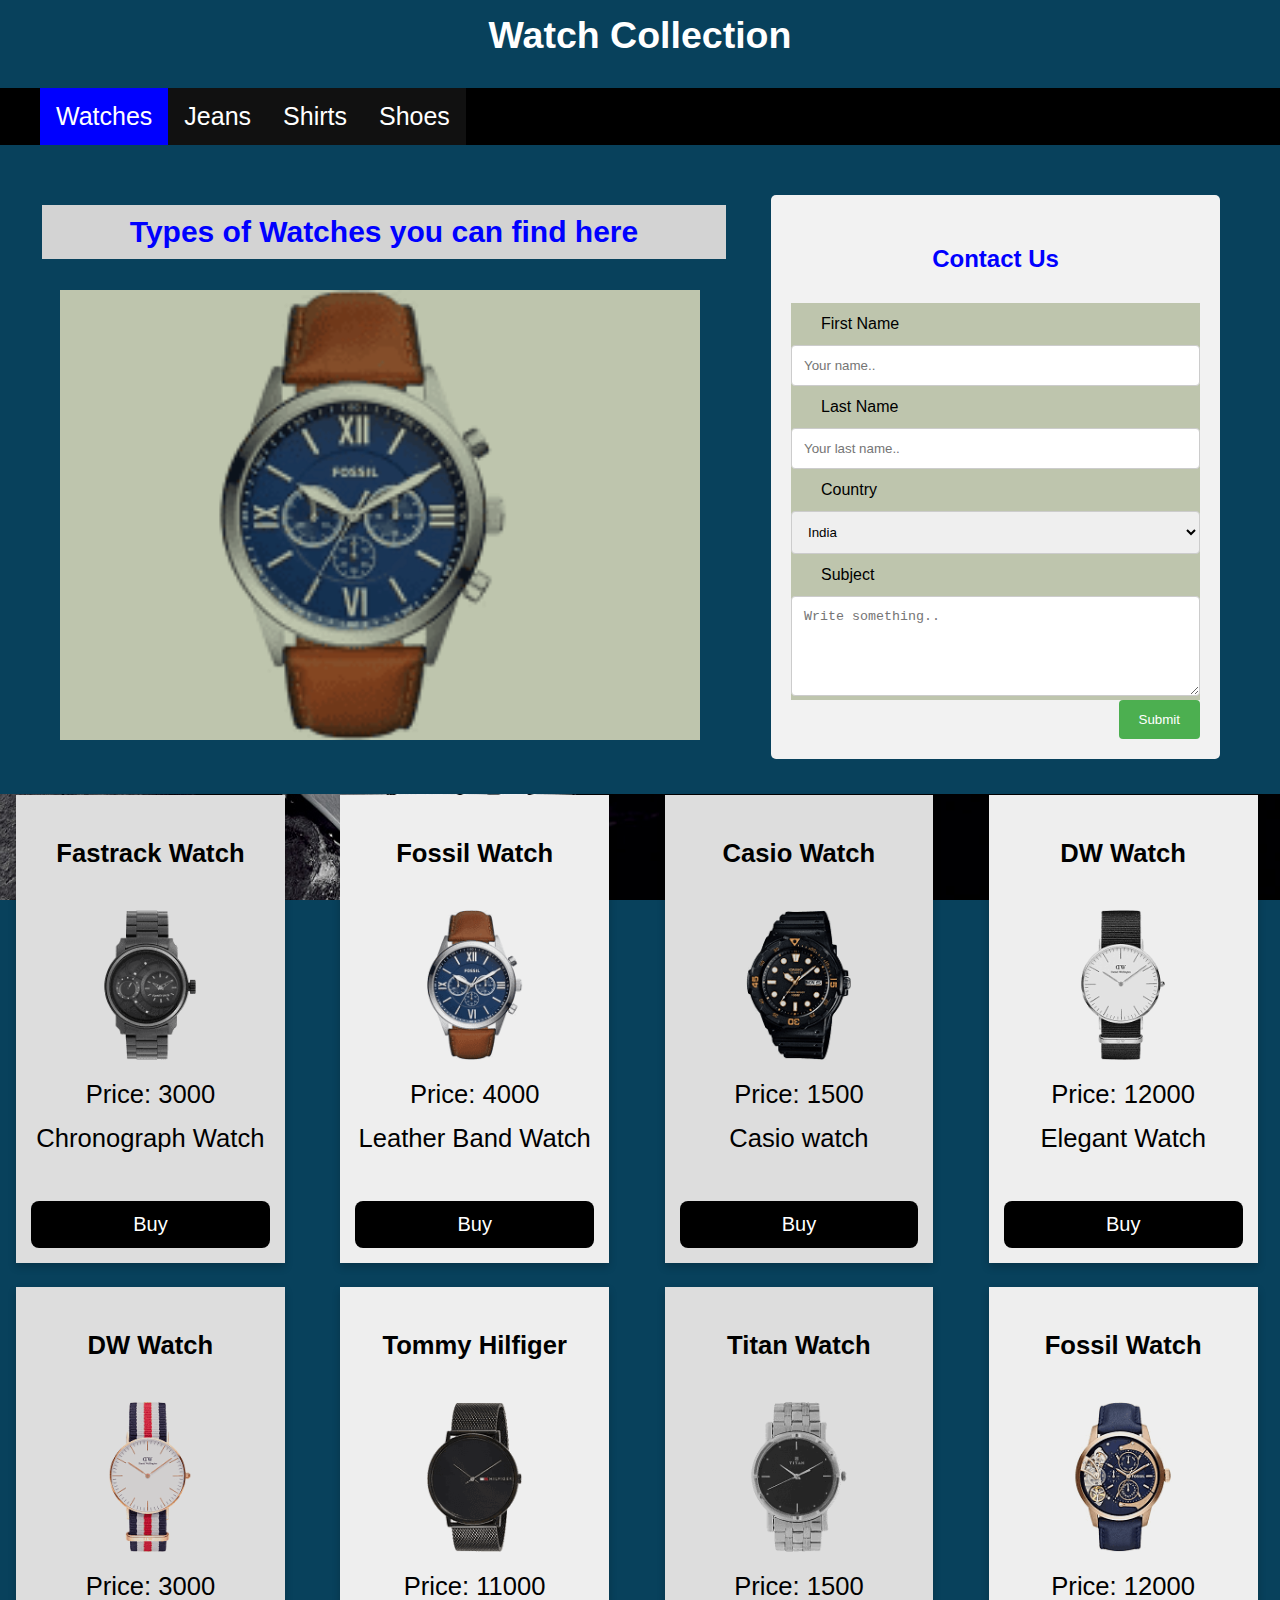
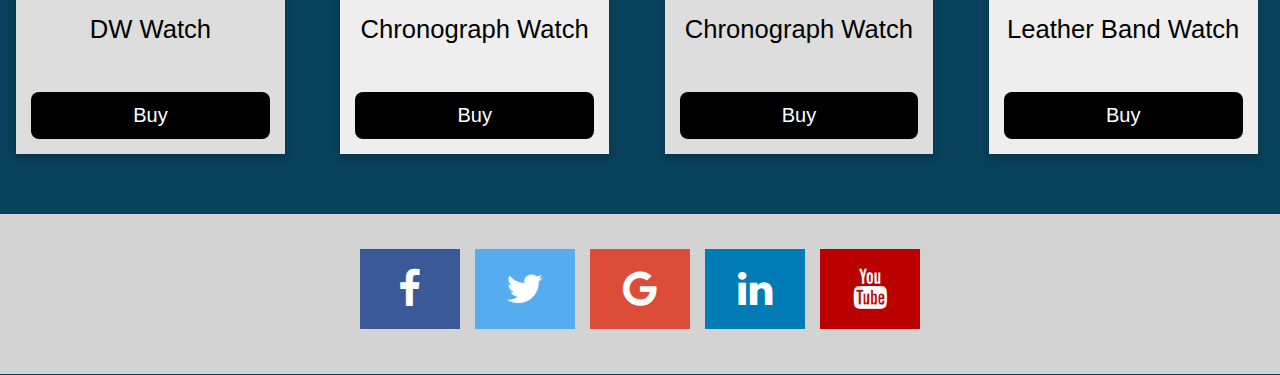
<file: index.html>
<!DOCTYPE html>
<html lang="en">

<head>
    <meta charset="utf-8">
    <meta name="viewport" content="width=device-width, initial-scale=1">
    <meta http-equiv="X-UA-Compatible" content="ie=edge">
    <link rel="stylesheet" href="css/with_grid.css">
    <link rel="stylesheet" href="https://cdnjs.cloudflare.com/ajax/libs/font-awesome/4.7.0/css/font-awesome.min.css">
    <title>Shop</title>
</head>

<body>
    <header>
        <h2 class="bl">Watch Collection</h2>
        <ul class="topnav">
            <li><a class="active" href="#Watches">Watches</a></li>
            <li><a href="#jeans">Jeans</a></li>
            <li><a href="#shirts">Shirts</a></li>
            <li><a href="#shoes">Shoes</a></li>
        </ul>
    </header>
    <section class="grid3">
        <section>
            <h2 class="heading_color">Types of Watches you can find here</h2>
            <section id="slider">
                <slider>
                    <slide>
                        <p> </p>
                    </slide>
                    <slide>
                        <p> </p>
                    </slide>
                    <slide>
                        <p> </p>
                    </slide>
                    <slide>
                        <p> </p>
                    </slide>
                </slider>
            </section>
        </section>
        <section class="container">
            <h2 class="p1"><strong>Contact Us</strong></h2>
            <form action="/action_page.php">
                <label class="contact" for="fname">First Name</label>
                <input type="text" id="fname" name="firstname" placeholder="Your name..">
                <label class="contact" for="lname">Last Name</label>
                <input type="text" id="lname" name="lastname" placeholder="Your last name..">
                <label class="contact" for="country">Country</label>
                <select id="country" name="country">
                    <option value="India">India</option>
                    <option value="UK">UK</option>
                    <option value="Usa">USA</option>
                </select>
                <label class="contact" for="subject">Subject</label>
                <textarea id="subject" name="subject" placeholder="Write something.." style="height:100px"></textarea>
                <input type="submit" value="Submit">
            </form>
        </section>
    </section>
    <section class="parallax">
        <section class="grid">
            <section class="card column grid1">
                <h3>Fastrack Watch</h3>
                <img src="image/fastrack_3k.png" alt="Fastrack Watch">
                <p>Price: 3000</p>
                <p>Chronograph Watch</p>
                <button>Buy</button>
            </section>
            <section class="card column grid1">
                <h3>Fossil Watch</h3>
                <img src="image/fossil_4k.png" alt="Fossil Watch">
                <p>Price: 4000</p>
                <p>Leather Band Watch</p>
                <button>Buy</button>
            </section>
            <section class="card column grid1">
                <h3>Casio Watch</h3>
                <img src="image/casio_1.5k.png" alt="Casio Watch">
                <p>Price: 1500</p>
                <p>Casio watch</p>
                <button>Buy</button>
            </section>
            <section class="card column grid1">
                <h3>DW Watch</h3>
                <img src="image/dw_12k.png" alt="DW Watch">
                <p>Price: 12000</p>
                <p>Elegant Watch</p>
                <button>Buy</button>
            </section>
            <section class="card column  grid1">
                <h3>DW Watch</h3>
                <img src="image/dw_10k.png" alt="DW Watch">
                <p>Price: 3000</p>
                <p>DW Watch</p>
                <button>Buy</button>
            </section>
            <section class="card column  grid1">
                <h3>Tommy Hilfiger</h3>
                <img src="image/tomy_hil_11k.png" alt="Tommy Hilfiger Watch">
                <p>Price: 11000</p>
                <p>Chronograph Watch</p>
                <button>Buy</button>
            </section>
            <section class="card column  grid1">
                <h3>Titan Watch</h3>
                <img src="image/titan_2k.png" alt="Titan Watch">
                <p>Price: 1500</p>
                <p>Chronograph Watch</p>
                <button>Buy</button>
            </section>
            <section class="card column  grid1">
                <h3>Fossil Watch</h3>
                <img src="image/fossil_13k.png" alt="Fossil Watch">
                <p>Price: 12000</p>
                <p>Leather Band Watch</p>
                <button>Buy</button>
            </section>
        </section>
    </section>
    <footer>
        <a href="#" class="fa fa-facebook"></a>
        <a href="#" class="fa fa-twitter"></a>
        <a href="#" class="fa fa-google"></a>
        <a href="#" class="fa fa-linkedin"></a>
        <a href="#" class="fa fa-youtube"></a>
    </footer>
</body>

</html>
</file>
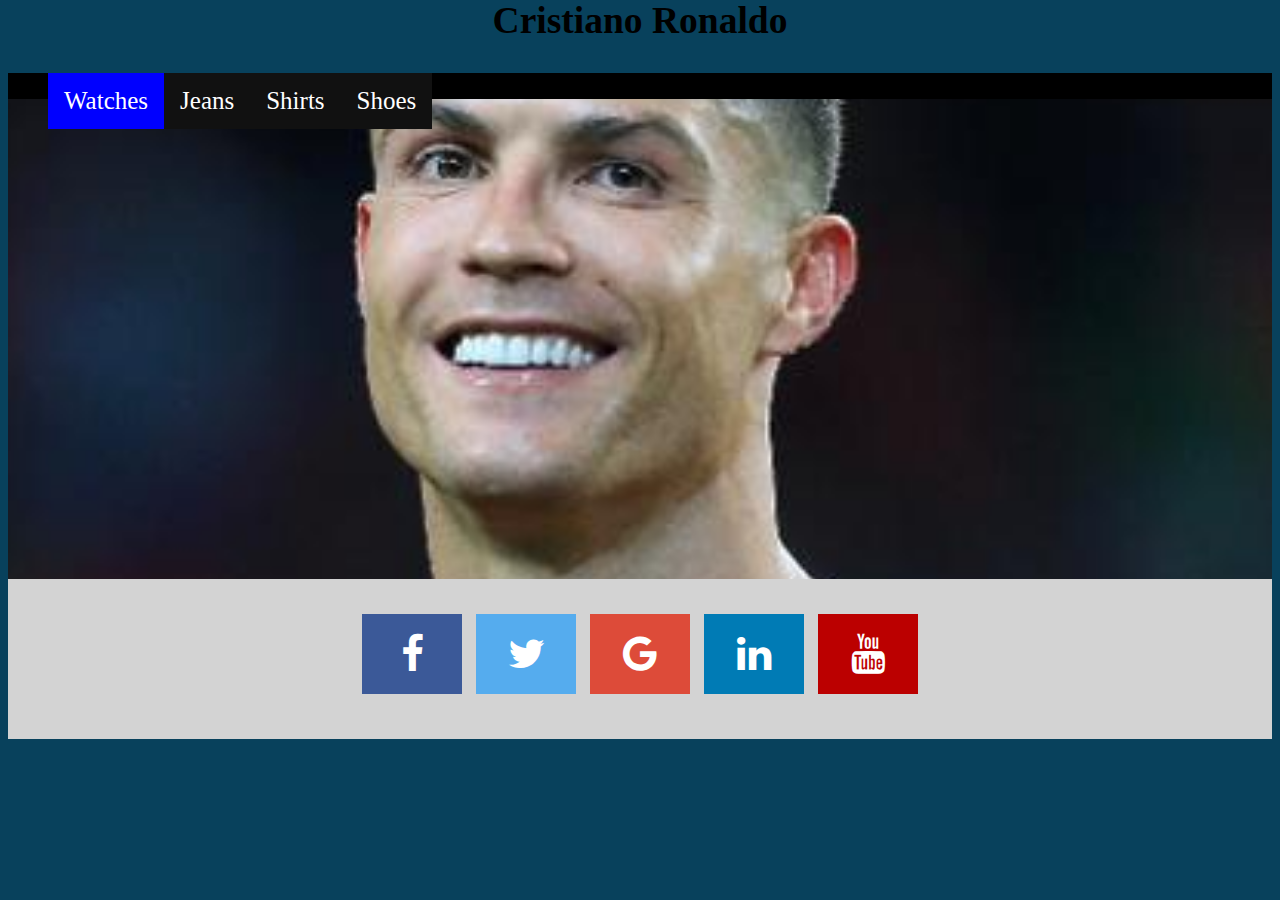
<file: index1.html>
<!DOCTYPE html>
<html lang="en">

<head>
    <meta charset="utf-8">
    <meta name="viewport" content="width=device-width, initial-scale=1">
    <meta http-equiv="X-UA-Compatible" content="ie=edge">
    <link rel="stylesheet" href="eg1.css">
    <link rel="stylesheet" href="https://cdnjs.cloudflare.com/ajax/libs/font-awesome/4.7.0/css/font-awesome.min.css">
    <title>Hero Page</title>
</head>

<body>
    <header>
        <h2 class="bl">Cristiano Ronaldo</h2>
        <ul class="topnav">
            <li><a class="active" href="#Watches">Watches</a></li>
            <li><a href="#jeans">Jeans</a></li>
            <li><a href="#shirts">Shirts</a></li>
            <li><a href="#shoes">Shoes</a></li>
        </ul>
    </header>
    <section class="parallax">
    </section>
     <footer>
        <a href="#" class="fa fa-facebook"></a>
        <a href="#" class="fa fa-twitter"></a>
        <a href="#" class="fa fa-google"></a>
        <a href="#" class="fa fa-linkedin"></a>
        <a href="#" class="fa fa-youtube"></a>
    </footer>
</body>

</html>
</file>
<file: css/with_grid.css>
* {
    box-sizing: border-box;
}

body {
    background-color: #08415C
}

header {
    font-size: 25px;
    text-align: center;
    background-color: #08415c;
    margin: -10px;
    margin-top: -32px;
    margin-right: 0px;
    margin-left: 0px;
}

.column {
    font-size: 2vw;
}

body {
    font-family: Arial, Helvetica, sans-serif;
    width: 100%;
    height: 100%;
    padding: 0;
    margin: 0px;
}

.grid {
    display: grid;
    grid-template-columns: 25% 25% 25% 25%;
    grid-gap: 8px;
    box-sizing: border-box;
    padding-bottom: 50px;
    margin-top: 50px;
    margin-right: 0px;

}

.grid section {
    background: #eee;
    padding: 15px;
    justify-items: center;
}

.grid section:nth-child(odd) {
    background: #ddd;
}

.grid1 {
    display: grid;
    grid-template-rows: 20% 40% 10% 10% 20%;
    align-items: center;
    /*grid-gap:1em;*/
    padding-left: 1px;
}

.grid3 {
    display: grid;
    grid-template-columns: 60% 40%;

}

/* Responsive columns */

@media screen and (max-width: 700px) {
    .column {

        display: block;
        margin-bottom: 20px;
        font-size: 2vw;
    }

    .grid {
        width: 100%;
        grid-template-columns: 50% 50%;
    }

    .grid1 {
        width: 100%;
        grid-template-columns: 50% 50%;
    }

    .parallax {
        background-image: none;
        /*min-height: none;*/
    }

}

@media screen and (max-width: 500px) {
    .column {
        /*width: 100%;*/
        display: block;
        margin-bottom: 10px;
        font-size: 2vw;
    }

    .grid {
        width: 100%;
        grid-template-columns: 100%;
    }

    .grid1 {
        width: 100%;
        grid-template-columns: 100%;
    }

    .parallax {
        background-image: none;
        /*min-height: none;*/
    }

    .slider {
        display: block;
        width: 30%;
        height: 40%;
        background-image: none;
    }

    ul.topnav li.right,
    ul.topnav li {
        float: none;
    }

    .card {
        width: 80%;
    }

    .grid3 {
        margin: 5px;
        margin-top: 20px;
    }

}

/* Style the counter cards */
.card {
    box-shadow: 0 4px 8px 0 rgba(0, 0, 0, 0.2);
    padding: 16px;
    text-align: center;
    background-color: #f1f1f1;
    margin: 1px;
    margin-right: -10px;
    width: 85%;
    margin-bottom: 15px
}

.card button {
    border: none;
    outline: 0;
    padding: 12px;
    color: white;
    background-color: #000;
    text-align: center;
    cursor: pointer;
    width: 100%;
    font-size: 20px;
    margin-top: auto;
    border-radius: 8px;

}

.fa:hover {
    opacity: 0.7;
}

.fa-facebook {
    background: #3B5998;
    color: white;
}

.fa-twitter {
    background: #55ACEE;
    color: white;
}

.fa-google {
    background: #dd4b39;
    color: white;
}

.fa-linkedin {
    background: #007bb5;
    color: white;
}

.fa-youtube {
    background: #bb0000;
    color: white;
}

.fa {
    padding: 20px;
    font-size: 30px;
    width: 100px;
    text-align: center;
    text-decoration: none;
    margin: 15px 2px;
}

footer {
    text-align: center;
    font-size: 40px;
    background-color: lightgrey;
    margin: -20px;
    margin-right: 0px;
    margin-left: 0px;
    padding-bottom: 30px;
    padding-top: 20px;
}

section {
    margin: 15px;
    margin-top: 30px;
    margin-right: 30px;

}

img {
    max-width: 115%;
    max-height: auto;
    height: 150px;
}

ul {
    list-style-type: none;
    margin: 0px;
    padding-left: 40px;
    overflow: hidden;
    background-color: black;
    padding-right: 30px;
}

li {
    float: left;
}

li a {
    display: block;
    color: white;
    text-align: center;
    padding: 14px 16px;
    text-decoration: none;
    background-color: #111;
}

li a:hover:not(.active) {
    background-color: black;
}

.active {
    background-color: blue;
}

p {
    font-size: 2vw;
}

h3 {
    font-size: 2vw;
}

h2 {
    text-align: center;
    color: blue;
    padding: 0px;
    padding-top: 15px;


}

.im1 {
    max-width: 100%;
    height: 100%;
}

.parallax {
    margin: -7px;
    margin-top: -30px;
    margin-right: 0px;
    margin-left: 0px;
    /*padding: none;*/
    background-image: url(../image/bg1.jpg);


    min-height: 500px;


    background-attachment: fixed;
    background-position: center;
    background-repeat: no-repeat;
    background-size: cover;
}

.heading_color {
    background-color: lightgrey;
    margin-top: 10px;
    font-size: 30px;
    margin-left: 12px;
    padding: 10px;
}

.flex {
    display: flex;
    flex-direction: column;
}

.al {
    padding-bottom: 20px;
}
slider {
    display: block;
    width: 50%;
    height: 50%;
    background-color: #bec5ad;
    overflow: hidden;
    position: absolute;
    margin: 1px;
    margin-left: 15px;

}

slider>* {
    position: absolute;
    display: block;
    width: 95%;
    height: 100%;
    background: #bec5ad;
    animation: slide 12s infinite;
    overflow: hidden;
    margin-right: 1px;
}

slide:nth-child(1) {
    left: 0%;
    animation-delay: -1s;
    background-image: url(../image/casio_1.5k.png);
    background-size: contain;
    background-repeat: no-repeat;
    background-position: center;
}

slide:nth-child(2) {
    animation-delay: 2s;
    background-image: url(../image/dw_12k.png);
    background-size: contain;
    background-repeat: no-repeat;
    background-position: center;
}

slide:nth-child(3) {
    animation-delay: 5s;
    background-image: url(../image/fastrack_3k.png);
    background-size: contain;
    background-repeat: no-repeat;
    background-position: center;
}

slide:nth-child(4) {
    left: 0%;
    animation-delay: 8s;
    background-image: url(../image/fossil_4k.png);
    background-size: contain;
    background-repeat: no-repeat;
    background-position: center;
}

slide p {
    font-family: Comfortaa;
    font-size: 70px;
    text-align: center;
    display: inline-block;
    width: 100%;
    margin-top: 340px;
    color: #fff;
}

@keyframes slide {
    0% {
        left: 100%;
        width: 100%;
    }

    5% {
        left: 0%;
    }

    25% {
        left: 0%;
    }

    30% {
        left: -100%;
        width: 100%;
    }

    30.0001% {
        left: -100%;
        width: 0%;
    }

    100% {
        left: 100%;
        width: 0%;
    }
}

form {
    background-color: #bec5ad;
}

input[type=text],
select,
textarea {
    width: 100%;
    padding: 12px;
    border: 1px solid #ccc;
    border-radius: 4px;
    resize: vertical;
}

label {
    padding: 12px 12px 12px 0;
    display: inline-block;
}

input[type=submit] {
    background-color: #4CAF50;
    color: white;
    padding: 12px 20px;
    border: none;
    border-radius: 4px;
    cursor: pointer;
    float: right;
}

input[type=submit]:hover {
    background-color: #45a049;
}

.container {
    border-radius: 5px;
    background-color: #f2f2f2;
    padding: 20px;
}

.col-25 {
    float: left;
    width: 25%;
    margin-top: 6px;
}

.col-75 {
    float: left;
    width: 75%;
    margin-top: 6px;
}

/* Clear floats after the columns */
.row:after {
    content: "";
    display: table;
    clear: both;
}

/* Responsive layout - when the screen is less than 600px wide, make the two columns stack on top of each other instead of next to each other */
@media screen and (max-width: 600px) {

    .col-25,
    .col-75,
    input[type=submit] {
        width: 100%;
        margin-top: 0;
    }
}

.p1 {
    padding: 10px;
}

.bl {
    color: white;
}

.contact {
    margin-left: 30px;
}
</file>
<file: eg1.css>
* {
    box-sizing: border-box;
}

body {
    background-color: #08415C
}

header {
    font-size: 25px;
    text-align: center;
    background-color: #08415c;
    margin: -10px;
    margin-top: -32px;
    margin-right: 0px;
    margin-left: 0px;
}
ul {
    list-style-type: none;
    margin: 0px;
    padding-left: 40px;
    overflow: hidden;
    background-color: black;
    padding-right: 30px;
}

li {
    float: left;
}

li a {
    display: block;
    color: white;
    text-align: center;
    padding: 14px 16px;
    text-decoration: none;
    background-color: #111;
}

li a:hover:not(.active) {
    background-color: black;
}

.active {
    background-color: blue;
}
.fa:hover {
    opacity: 0.7;
}

.fa-facebook {
    background: #3B5998;
    color: white;
}

.fa-twitter {
    background: #55ACEE;
    color: white;
}

.fa-google {
    background: #dd4b39;
    color: white;
}

.fa-linkedin {
    background: #007bb5;
    color: white;
}

.fa-youtube {
    background: #bb0000;
    color: white;
}

.fa {
    padding: 20px;
    font-size: 30px;
    width: 100px;
    text-align: center;
    text-decoration: none;
    margin: 15px 2px;
}

footer {
    text-align: center;
    font-size: 40px;
    background-color: lightgrey;
    margin: -20px;
    margin-right: 0px;
    margin-left: 0px;
    padding-bottom: 30px;
    padding-top: 20px;
}

.parallax {
    margin: -7px;
    margin-top: -30px;
    margin-right: 0px;
    margin-left: 0px;
    /*padding: none;*/
    background-image: url(../ron.jpg);


    min-height: 500px;


    background-attachment: fixed;
    background-position: center;
    background-repeat: no-repeat;
    background-size: cover;
}
</file>
